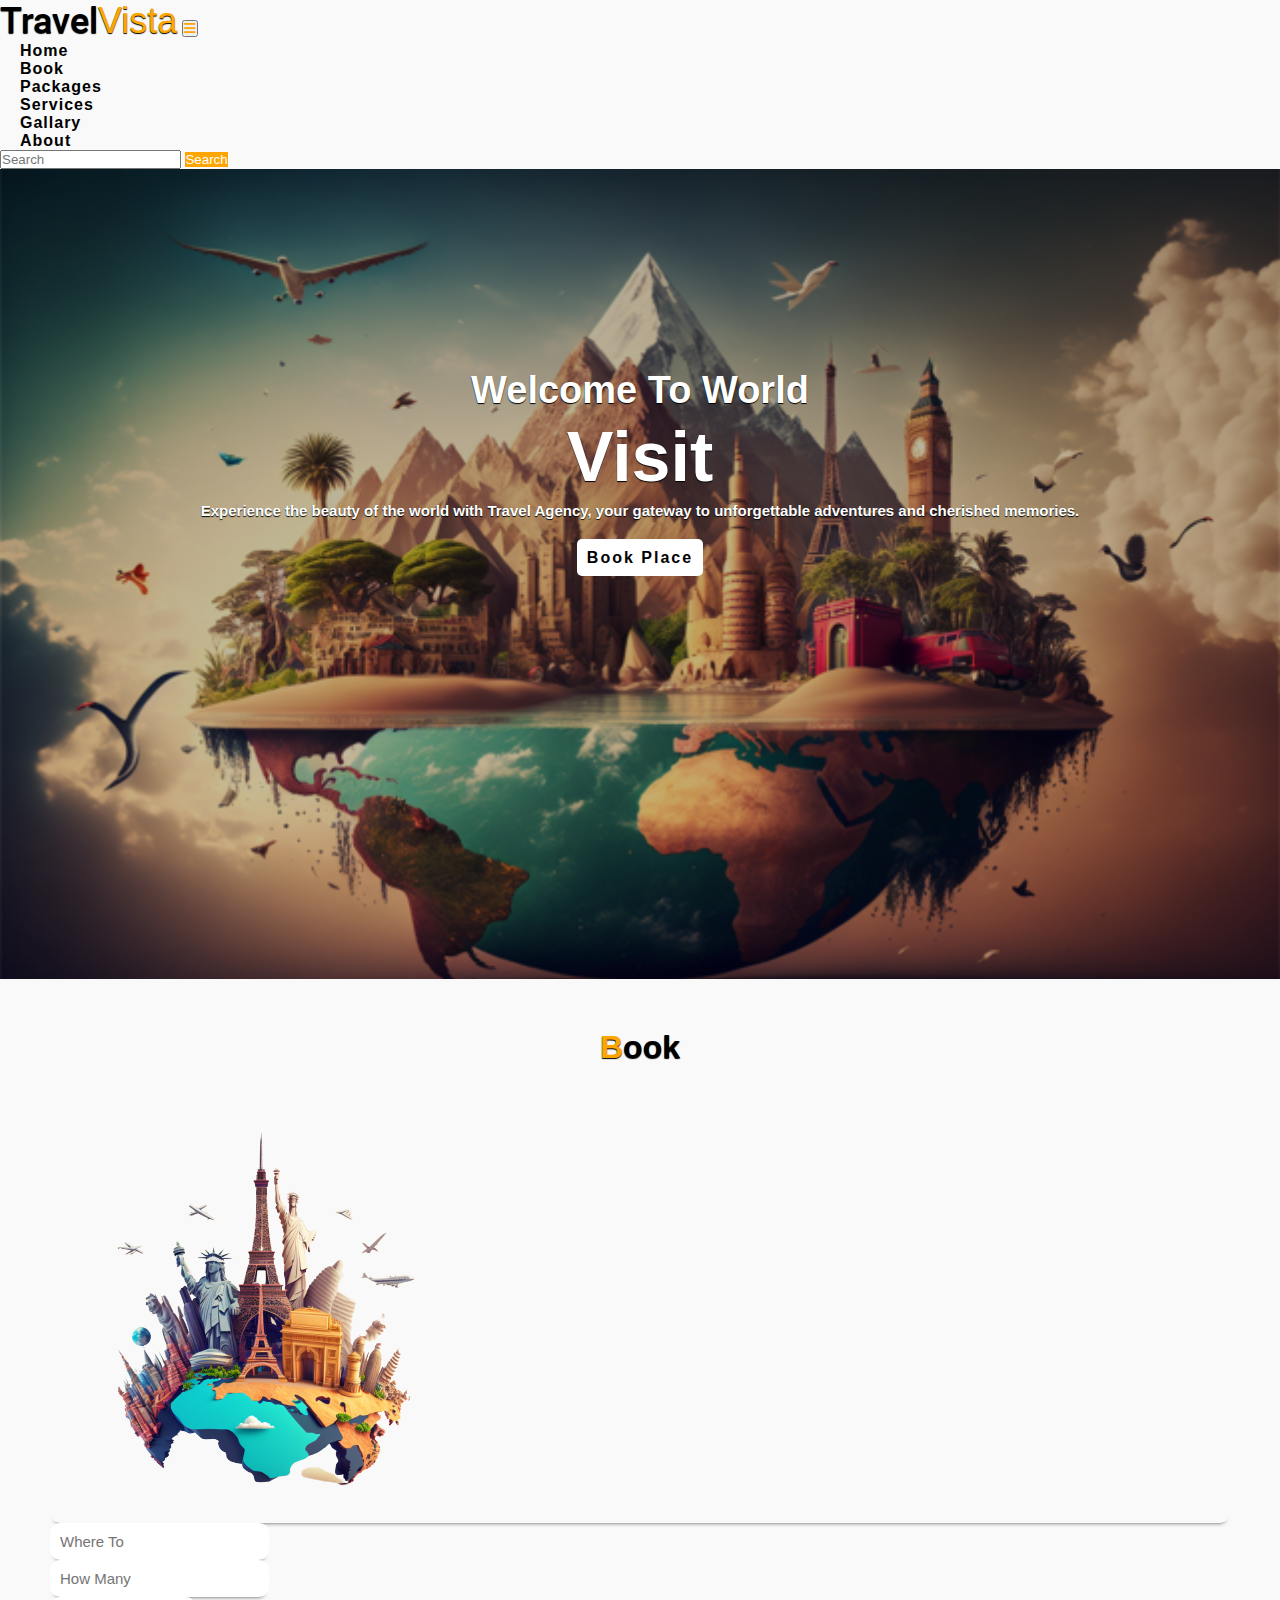
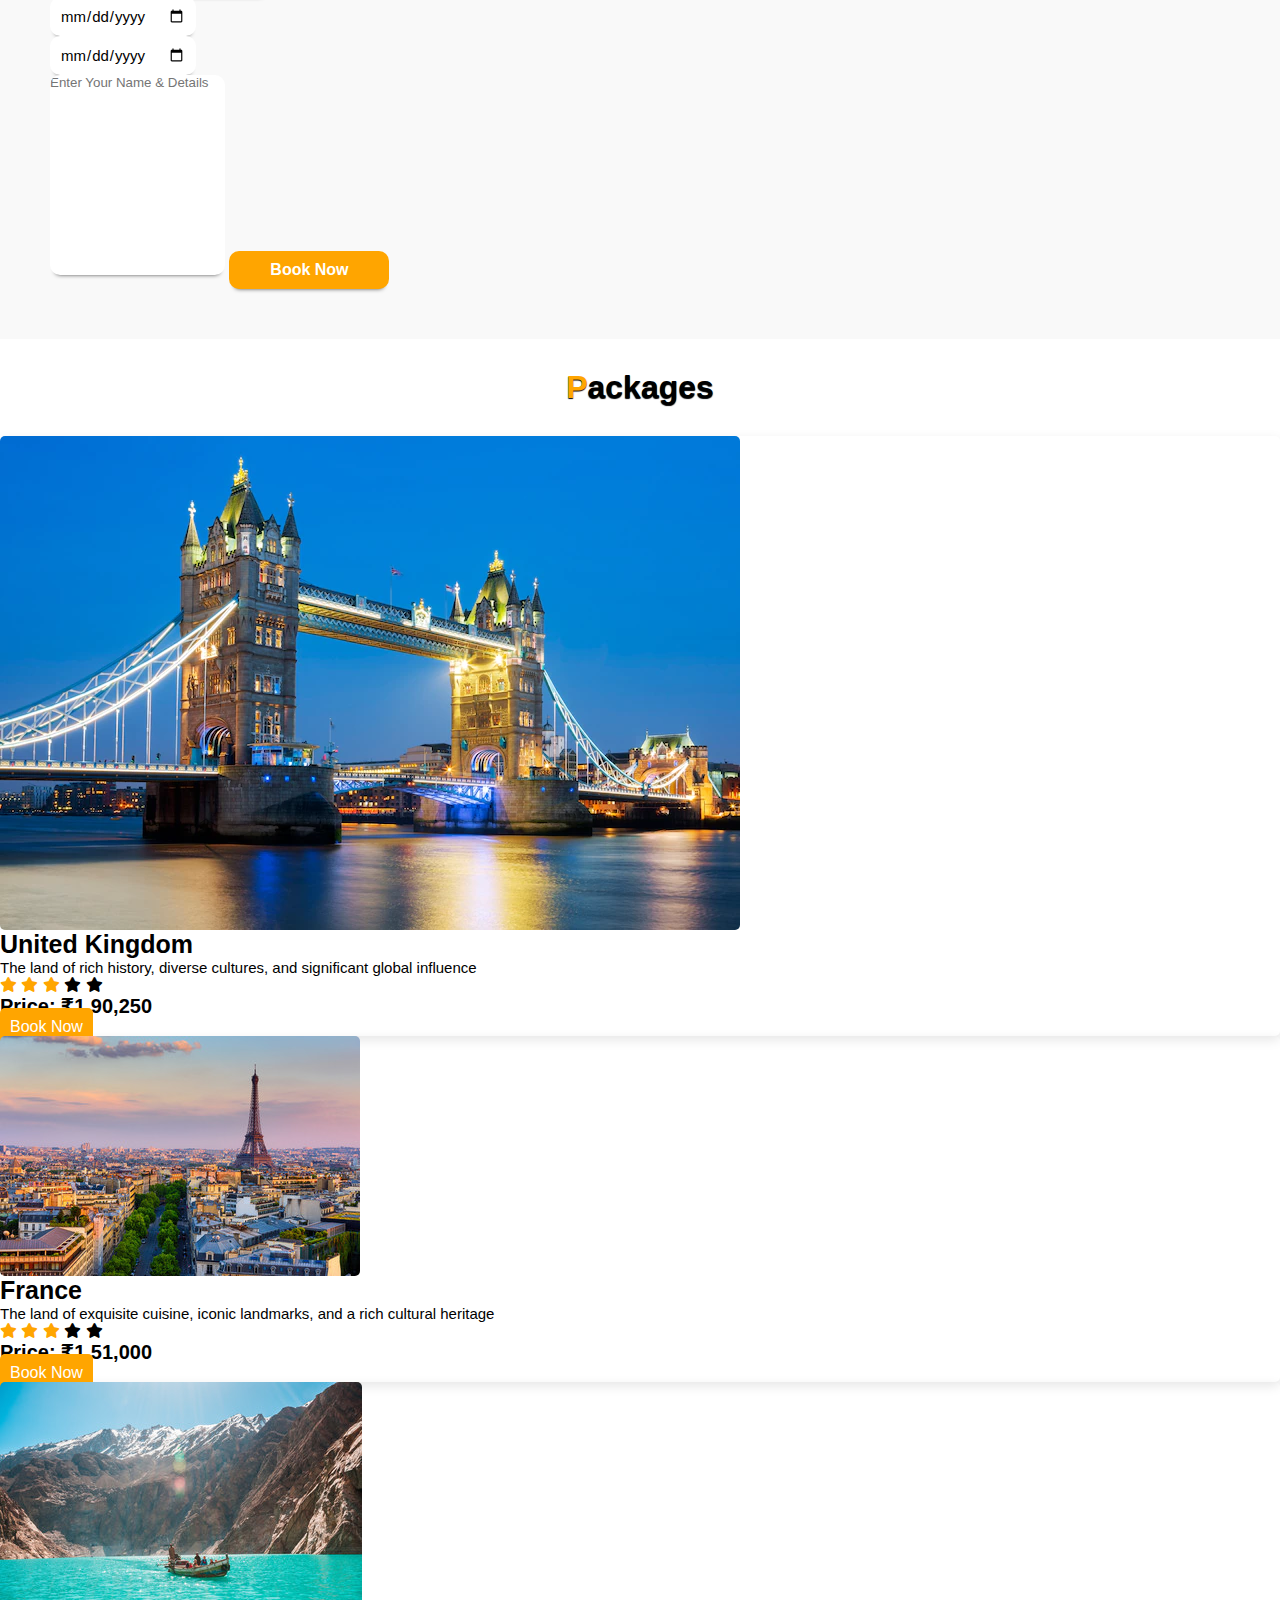
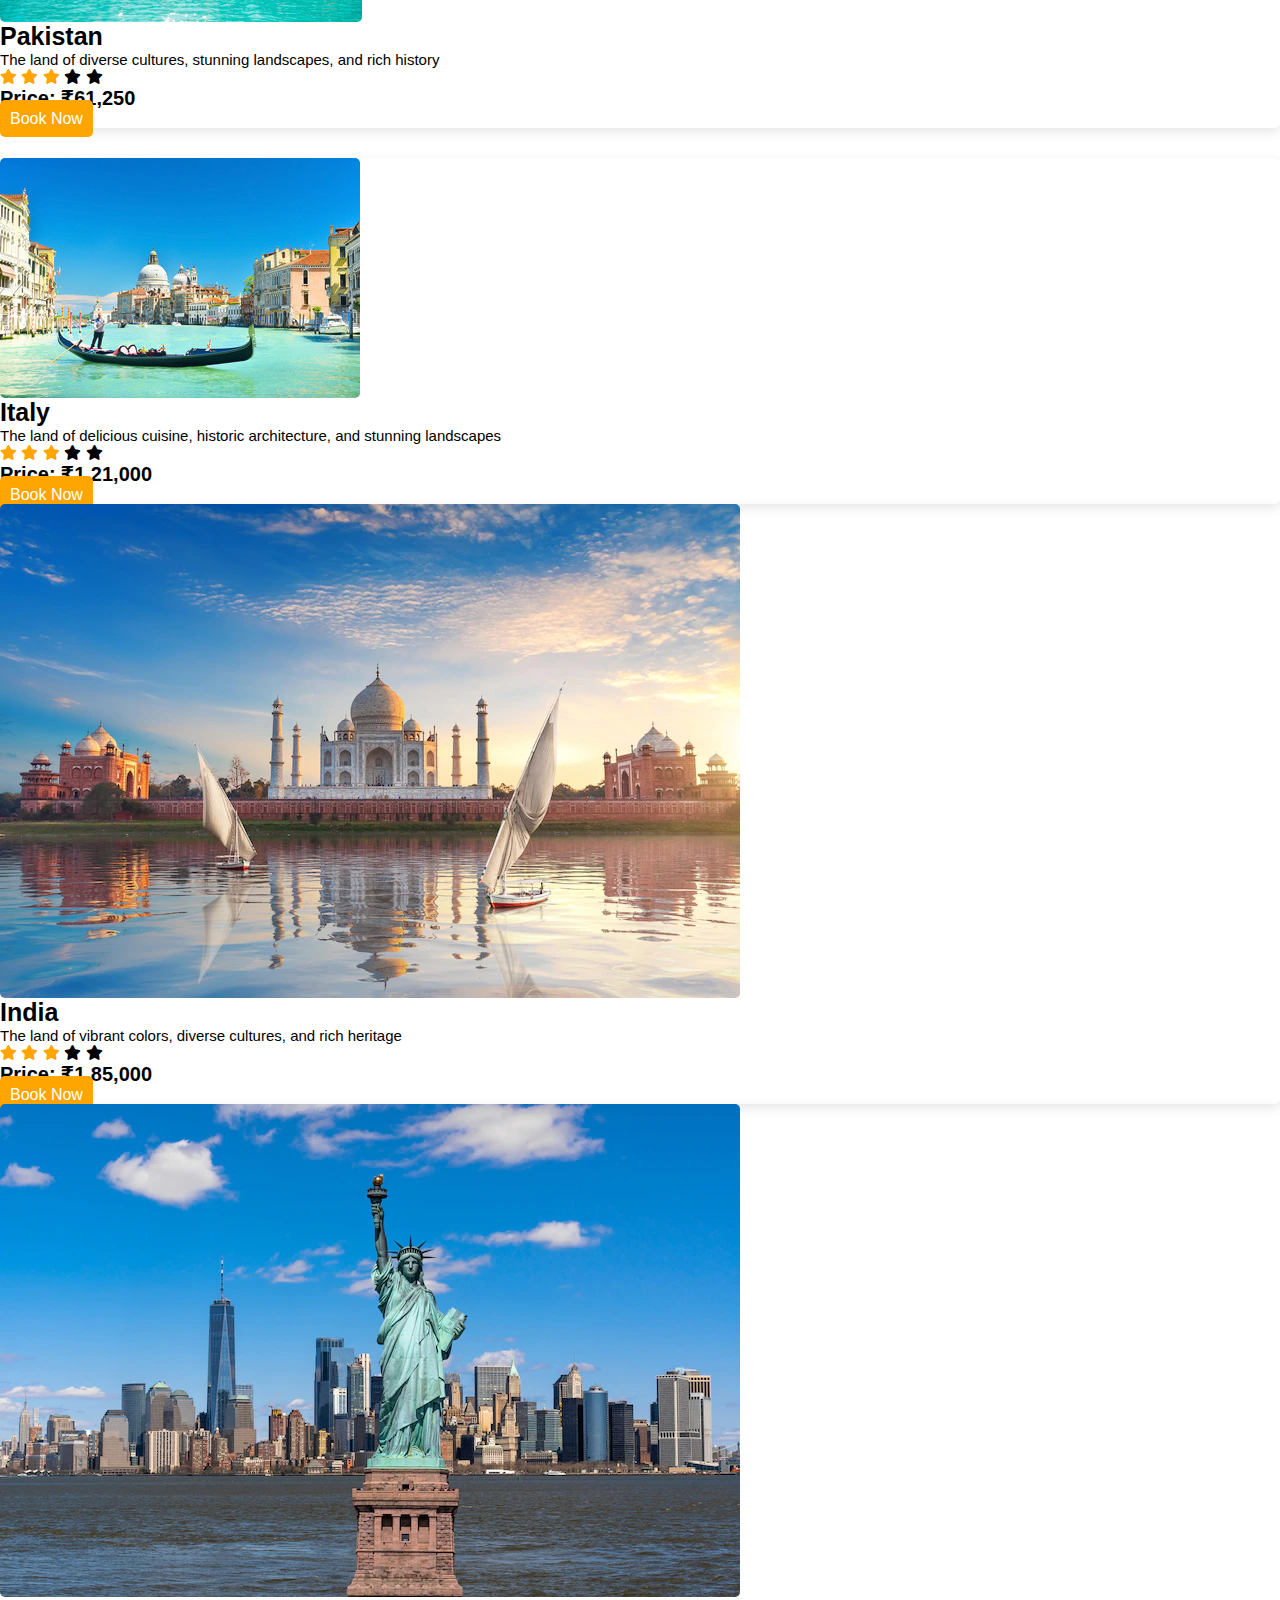
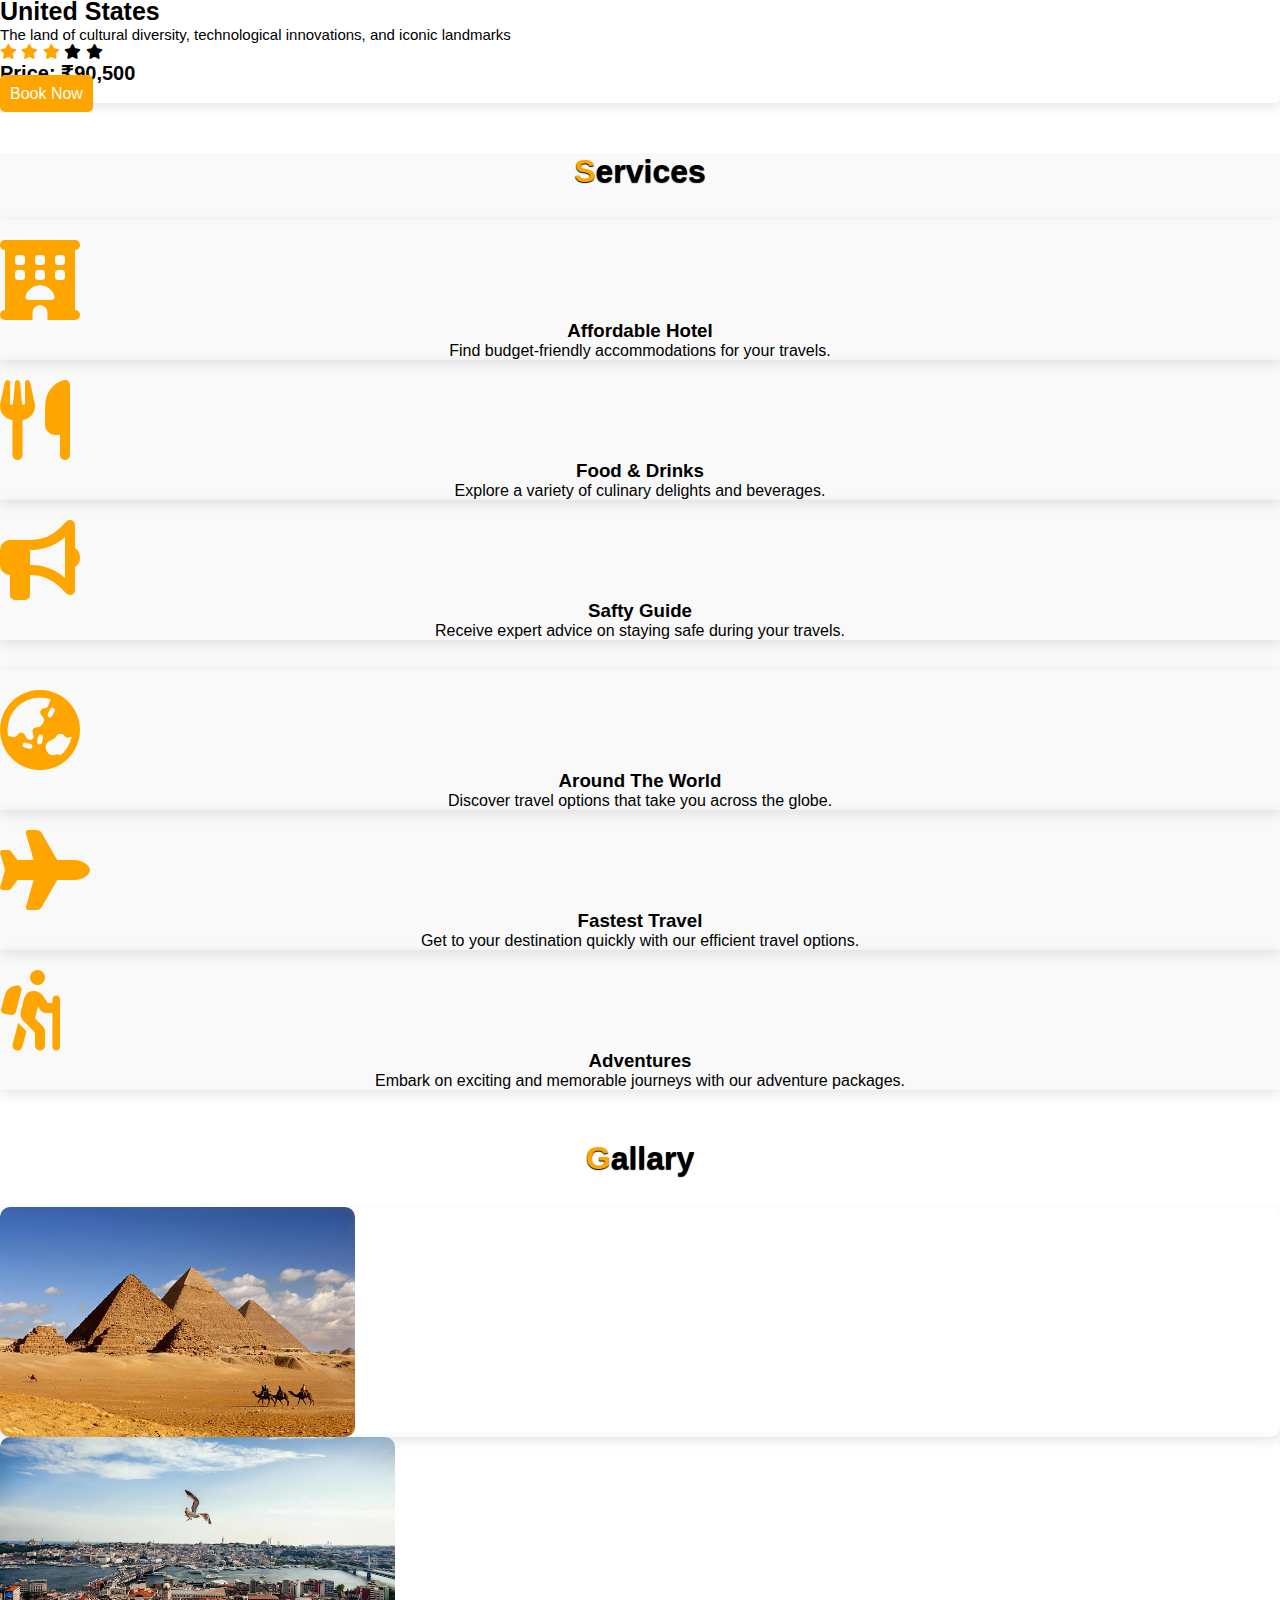
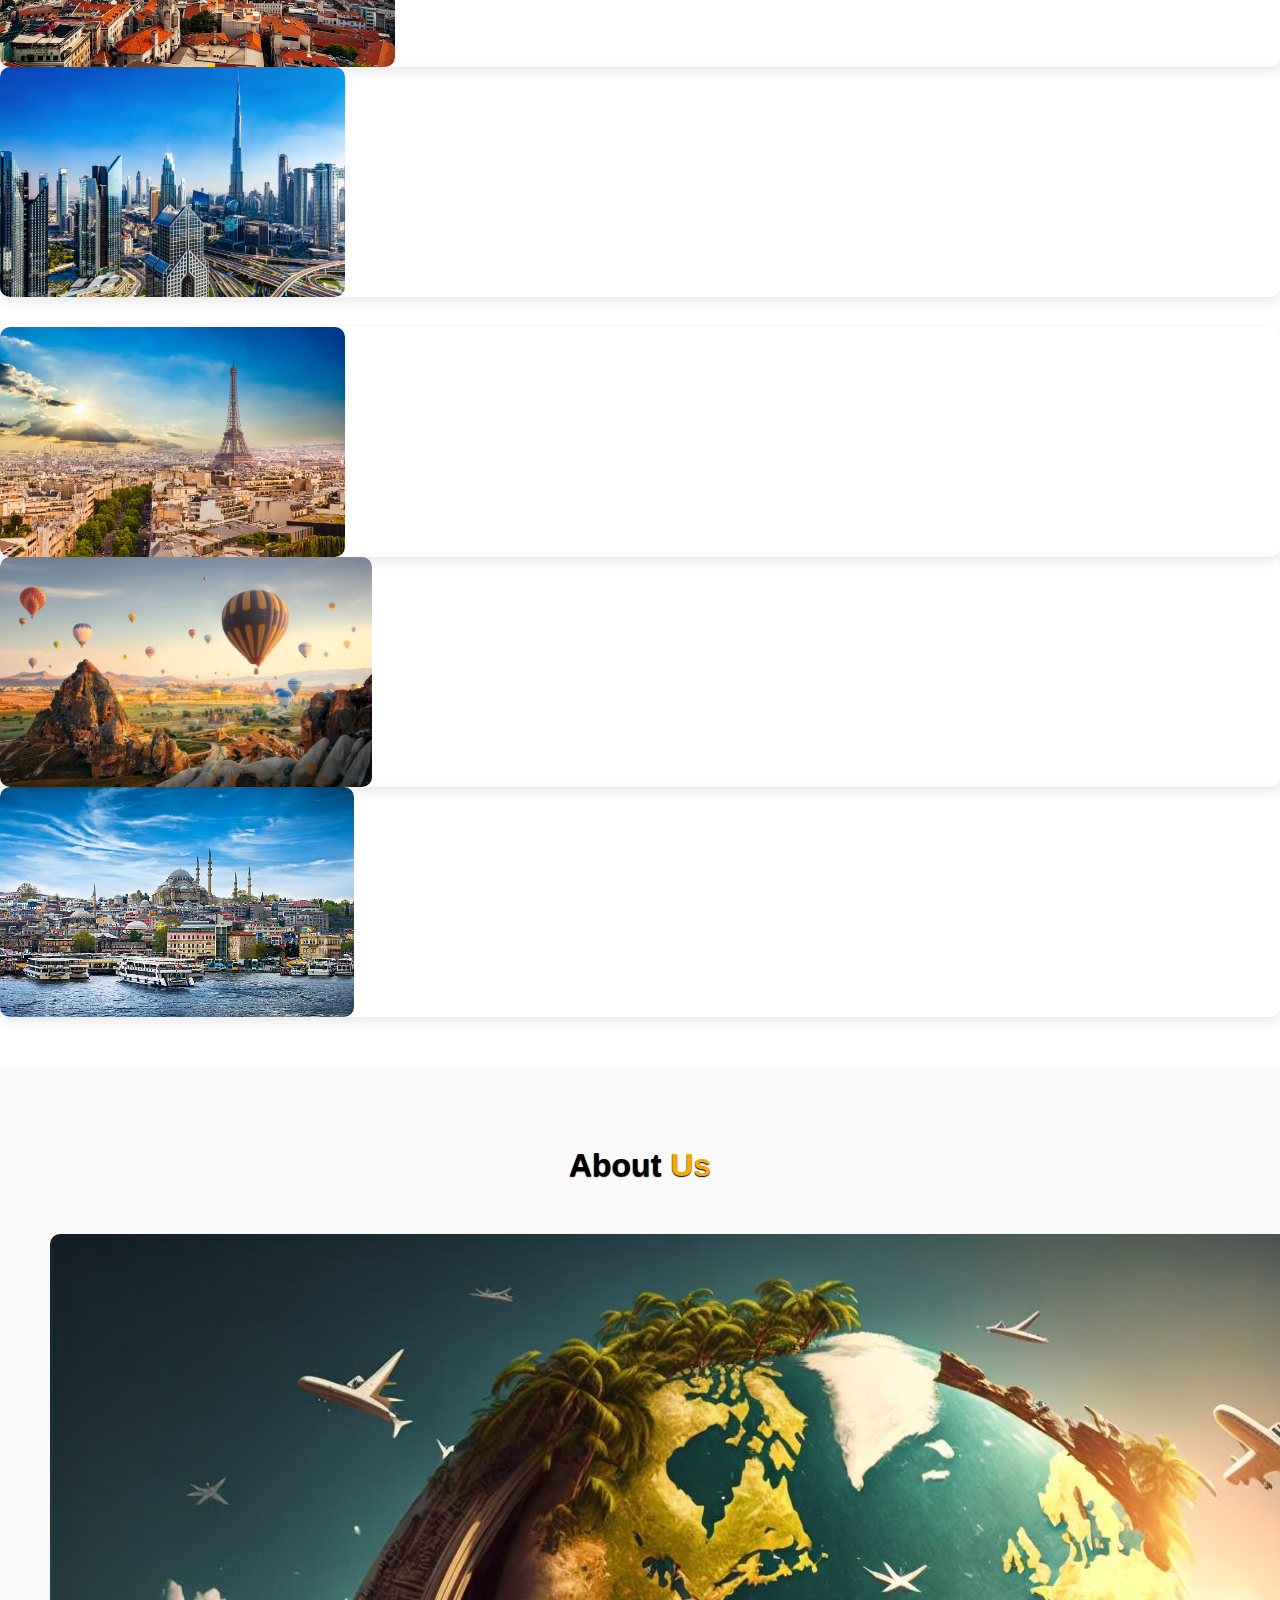
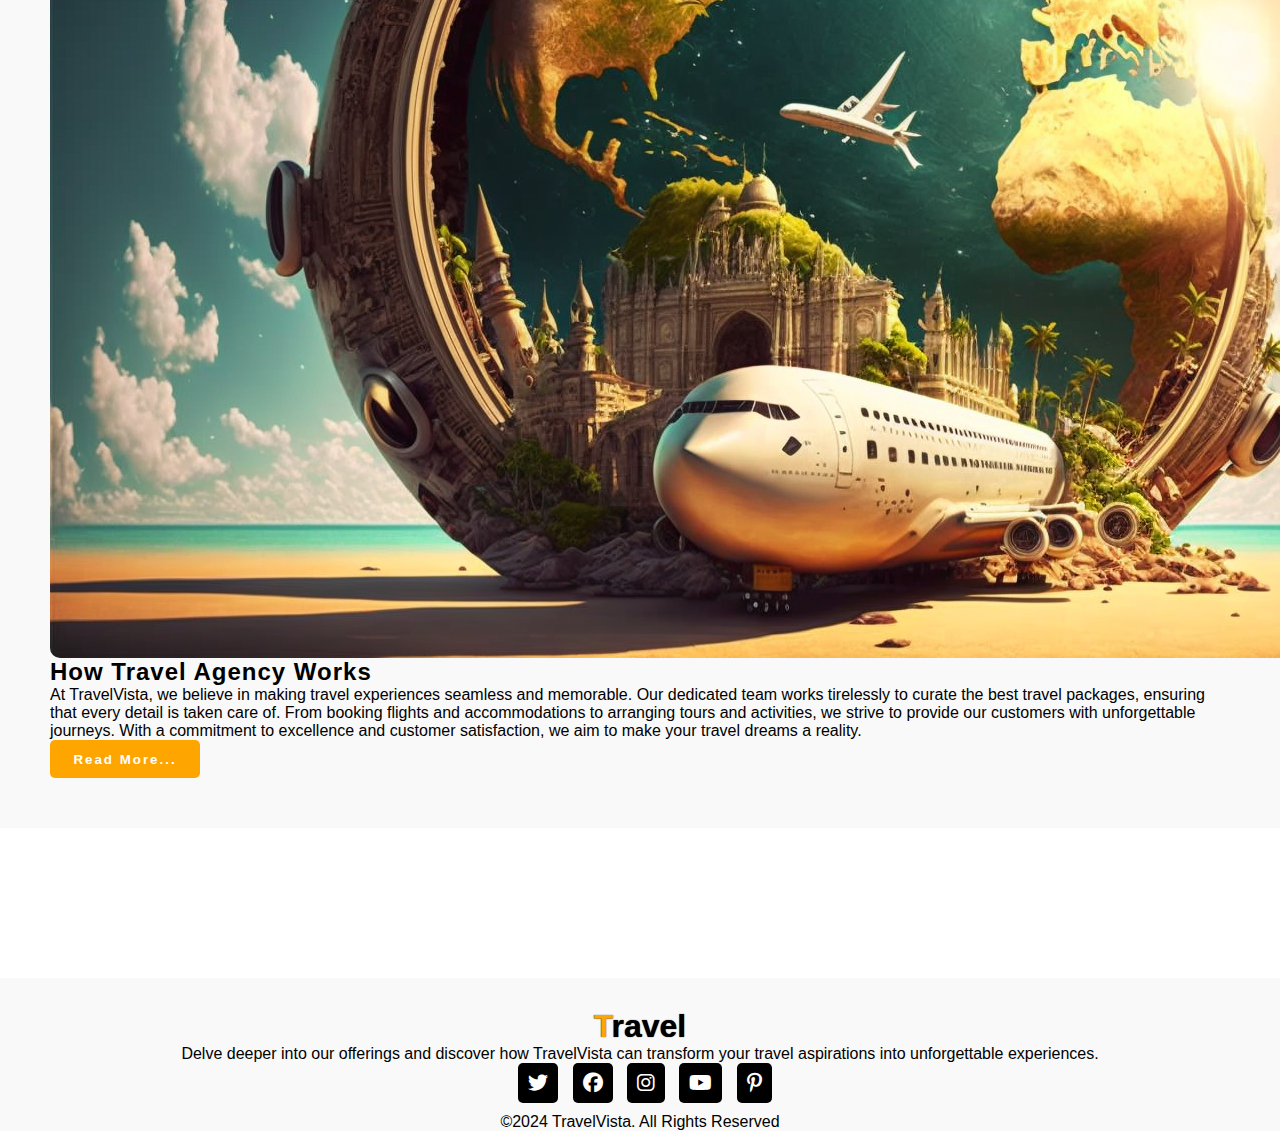
<file: travel/index.html>
<html lang="en">
<head>
    <meta charset="UTF-8">
    <meta http-equiv="X-UA-Compatible" content="IE=edge">
    <meta name="viewport" content="width=device-width, initial-scale=1.0">
    <title>Travel Website</title>

    <link rel="stylesheet" href="style.css">

    <!-- Bootstrap Link -->
    <link href="https://cdn.jsdelivr.net/npm/bootstrap@5.0.2/dist/css/bootstrap.min.css" rel="stylesheet" integrity="sha384-EVSTQN3/azprG1Anm3QDgpJLIm9Nao0Yz1ztcQTwFspd3yD65VohhpuuCOmLASjC" crossorigin="anonymous">
    <!-- Bootstrap Link -->


    <!-- Font Awesome Cdn -->
    <link rel="stylesheet" href="https://cdnjs.cloudflare.com/ajax/libs/font-awesome/6.2.1/css/all.min.css">
    <!-- Font Awesome Cdn -->


    <!-- Google Fonts -->
    <link rel="preconnect" href="https://fonts.googleapis.com">
    <link rel="preconnect" href="https://fonts.gstatic.com" crossorigin>
    <link href="https://fonts.googleapis.com/css2?family=Roboto:wght@500&display=swap" rel="stylesheet">
    <!-- Google Fonts -->
</head>
<body>
    





    <!-- Navbar Start -->
    <nav class="navbar navbar-expand-lg" id="navbar">
        <div class="container">
          <a class="navbar-brand" href="index.html" id="logo" style="font-family: 'Roboto', sans-serif; font-weight: 500;">Travel<span>Vista</span></a>
          <button class="navbar-toggler" type="button" data-bs-toggle="collapse" data-bs-target="#mynavbar">
            <span><i class="fa-solid fa-bars"></i></span>
          </button>
          <div class="collapse navbar-collapse" id="mynavbar">
            <ul class="navbar-nav me-auto">
              <li class="nav-item">
                <a class="nav-link active" href="index.html">Home</a>
              </li>
              <li class="nav-item">
                <a class="nav-link" href="#book">Book</a>
              </li>
              <li class="nav-item">
                <a class="nav-link" href="#packages">Packages</a>
              </li>
              <li class="nav-item">
                <a class="nav-link" href="#services">Services</a>
              </li>
              <li class="nav-item">
                <a class="nav-link" href="#gallary">Gallary</a>
              </li>
              <li class="nav-item">
                <a class="nav-link" href="#about">About</a>
              </li>
             
            </ul>
            <form class="d-flex">
              <input class="form-control me-2" type="text" placeholder="Search">
              <button class="btn btn-primary" type="button">Search</button>
            </form>
          </div>
        </div>
      </nav>
    <!-- Navbar End -->





    <!-- Home Section Start -->
    <div class="home">
        <div class="content">
            <h5>Welcome To World</h5>
            <h1>Visit <span class="changecontent"></span></h1>
            <p>Experience the beauty of the world with Travel Agency, your gateway to unforgettable adventures and cherished memories.</p>
            <a href="#book">Book Place</a>
        </div>
    </div>
    <!-- Home Section End -->





    <!-- Section Book Start -->
    <section class="book" id="book">
      <div class="container">

        <div class="main-text">
          <h1><span>B</span>ook</h1>
        </div>
        
        <div class="row">

          <div class="col-md-6 py-3 py-md-0">
            <div class="card">
              <img src="./images/book-img.png" alt="">
            </div>
          </div>

          <div class="col-md-6 py-3 py-md-0">
            <form action="#">

              <input type="text" class="form-control" placeholder="Where To" required><br>
              <input type="text" class="form-control" placeholder="How Many" required><br>
              <input type="date" class="form-control" placeholder="Arrivals" required><br>
              <input type="date" class="form-control" placeholder="Leaving" required><br>
              <textarea class="form-control" rows="5" name="text" placeholder="Enter Your Name & Details"></textarea>
              <input type="submit" value="Book Now" class="submit" required>

            </form>
          </div>

        </div>
      </div>
    </section>
    <!-- Section Book End -->








    <!-- Section Packages Start -->
    <section class="packages" id="packages">
      <div class="container">
        
        <div class="main-txt">
          <h1><span>P</span>ackages</h1>
        </div>

        <div class="row" style="margin-top: 30px;">

          <div class="col-md-4 py-3 py-md-0">

            <div class="card">
              <img src="./images/uk.png" alt="">
              <div class="card-body">
                <h3>United Kingdom</h3>
                <p>The land of rich history, diverse cultures, and significant global influence</p>
                <div class="star">
                  <i class="fa-solid fa-star checked"></i>
                  <i class="fa-solid fa-star checked"></i>
                  <i class="fa-solid fa-star checked"></i>
                  <i class="fa-solid fa-star "></i>
                  <i class="fa-solid fa-star "></i>
                </div>
                <h6>Price: <strong>₹1,90,250</strong></h6>
                <a href="#book">Book Now</a>
              </div>
            </div>

          </div>
          <div class="col-md-4 py-3 py-md-0">

            <div class="card">
              <img src="./images/france.png" alt="">
              <div class="card-body">
                <h3>France</h3>
                <p>The land of exquisite cuisine, iconic landmarks, and a rich cultural heritage</p>
                <div class="star">
                  <i class="fa-solid fa-star checked"></i>
                  <i class="fa-solid fa-star checked"></i>
                  <i class="fa-solid fa-star checked"></i>
                  <i class="fa-solid fa-star "></i>
                  <i class="fa-solid fa-star "></i>
                </div>
                <h6>Price: <strong>₹1,51,000</strong></h6>
                <a href="#book">Book Now</a>
              </div>
            </div>

          </div>
          <div class="col-md-4 py-3 py-md-0">

            <div class="card">
              <img src="./images/pakistan.png" alt="">
              <div class="card-body">
                <h3>Pakistan</h3>
                <p>The land of diverse cultures, stunning landscapes, and rich history</p>
                <div class="star">
                  <i class="fa-solid fa-star checked"></i>
                  <i class="fa-solid fa-star checked"></i>
                  <i class="fa-solid fa-star checked"></i>
                  <i class="fa-solid fa-star "></i>
                  <i class="fa-solid fa-star "></i>
                </div>
                <h6>Price: <strong>₹61,250</strong></h6>
                <a href="#book">Book Now</a>
              </div>
            </div>

          </div>



        </div>



        <div class="row" style="margin-top: 30px;">

          <div class="col-md-4 py-3 py-md-0">

            <div class="card">
              <img src="./images/italy.png" alt="">
              <div class="card-body">
                <h3>Italy</h3>
                <p>The land of delicious cuisine, historic architecture, and stunning landscapes</p>
                <div class="star">
                  <i class="fa-solid fa-star checked"></i>
                  <i class="fa-solid fa-star checked"></i>
                  <i class="fa-solid fa-star checked"></i>
                  <i class="fa-solid fa-star "></i>
                  <i class="fa-solid fa-star "></i>
                </div>
                <h6>Price: <strong>₹1,21,000</strong></h6>
                <a href="#book">Book Now</a>
              </div>
            </div>

          </div>
          <div class="col-md-4 py-3 py-md-0">

            <div class="card">
              <img src="./images/india.png" alt="">
              <div class="card-body">
                <h3>India</h3>
                <p>The land of vibrant colors, diverse cultures, and rich heritage</p>
                <div class="star">
                  <i class="fa-solid fa-star checked"></i>
                  <i class="fa-solid fa-star checked"></i>
                  <i class="fa-solid fa-star checked"></i>
                  <i class="fa-solid fa-star "></i>
                  <i class="fa-solid fa-star "></i>
                </div>
                <h6>Price: <strong>₹1,85,000</strong></h6>
                <a href="#book">Book Now</a>
              </div>
            </div>

          </div>
          <div class="col-md-4 py-3 py-md-0">

            <div class="card">
              <img src="./images/us.png" alt="">
              <div class="card-body">
                <h3>United States</h3>
                <p>The land of cultural diversity, technological innovations, and iconic landmarks</p>
                <div class="star">
                  <i class="fa-solid fa-star checked"></i>
                  <i class="fa-solid fa-star checked"></i>
                  <i class="fa-solid fa-star checked"></i>
                  <i class="fa-solid fa-star "></i>
                  <i class="fa-solid fa-star "></i>
                </div>
                <h6>Price: <strong>₹90,500</strong></h6>
                <a href="#book">Book Now</a>
              </div>
            </div>

          </div>



        </div>


      </div>
    </section>
    <!-- Section Packages End -->







    <!-- Section Services Start -->
    <section class="services" id="services">
      <div class="container">

        <div class="main-txt">
          <h1><span>S</span>ervices</h1>
        </div>

        <div class="row" style="margin-top: 30px;">

          <div class="col-md-4 py-3 py-md-0">

            <div class="card">
              <i class="fas fa-hotel"></i>
              <div class="card-body">
                <h3>Affordable Hotel</h3>
                <p>Find budget-friendly accommodations for your travels.</p>
              </div>
            </div>

          </div>
          <div class="col-md-4 py-3 py-md-0">

            <div class="card">
              <i class="fas fa-utensils"></i>
              <div class="card-body">
                <h3>Food & Drinks</h3>
                <p>Explore a variety of culinary delights and beverages.</p>
              </div>
            </div>

          </div>
          <div class="col-md-4 py-3 py-md-0">

            <div class="card">
              <i class="fas fa-bullhorn"></i>
              <div class="card-body">
                <h3>Safty Guide</h3>
                <p>Receive expert advice on staying safe during your travels.</p>
              </div>
            </div>

          </div>



        </div>


        <div class="row" style="margin-top: 30px;">

          <div class="col-md-4 py-3 py-md-0">

            <div class="card">
              <i class="fas fa-globe-asia"></i>
              <div class="card-body">
                <h3>Around The World</h3>
                <p>Discover travel options that take you across the globe.</p>
              </div>
            </div>

          </div>
          <div class="col-md-4 py-3 py-md-0">

            <div class="card">
              <i class="fas fa-plane"></i>
              <div class="card-body">
                <h3>Fastest Travel</h3>
                <p>Get to your destination quickly with our efficient travel options.</p>
              </div>
            </div>

          </div>
          <div class="col-md-4 py-3 py-md-0">

            <div class="card">
              <i class="fas fa-hiking"></i>
              <div class="card-body">
                <h3>Adventures</h3>
                <p>Embark on exciting and memorable journeys with our adventure packages.</p>
              </div>
            </div>

          </div>



        </div>

      </div>
    </section>
    <!-- Section Services End -->




    <!-- Section Gallary Start -->
    <section class="gallary" id="gallary">
      <div class="container">

        <div class="main-txt">
          <h1><span>G</span>allary</h1>
        </div>

        <div class="row" style="margin-top: 30px;">
          <div class="col-md-4 py-3 py-md-0">
            <div class="card">
              <img src="./images/g1.png" alt="" height="230px">
            </div>
          </div>
          <div class="col-md-4 py-3 py-md-0">
            <div class="card">
              <img src="./images/g2.png" alt="" height="230px">
            </div>
          </div>
          <div class="col-md-4 py-3 py-md-0">
            <div class="card">
              <img src="./images/g3.png" alt="" height="230px">
            </div>
          </div>
        </div>


        <div class="row" style="margin-top: 30px;">
          <div class="col-md-4 py-3 py-md-0">
            <div class="card">
              <img src="./images/g4.png" alt="" height="230px">
            </div>
          </div>
          <div class="col-md-4 py-3 py-md-0">
            <div class="card">
              <img src="./images/g5.png" alt="" height="230px">
            </div>
          </div>
          <div class="col-md-4 py-3 py-md-0">
            <div class="card">
              <img src="./images/g6.png" alt="" height="230px">
            </div>
          </div>
        </div>

      </div>
    </section>
    <!-- Section Gallary End -->







    <!-- About Start -->
    <section class="about" id="about">
      <div class="container">

        <div class="main-txt">
          <h1>About <span>Us</span></h1>
        </div>

        <div class="row" style="margin-top: 50px;">

          <div class="col-md-6 py-3 py-md-0">
            <div class="card">
              <img src="./images/about-img.png" alt="">
            </div>
          </div>

          <div class="col-md-6 py-3 py-md-0">
            <h2>How Travel Agency Works</h2>
            <p>At TravelVista, we believe in making travel experiences seamless and memorable. Our dedicated team works tirelessly to curate the best travel packages, ensuring that every detail is taken care of. From booking flights and accommodations to arranging tours and activities, we strive to provide our customers with unforgettable journeys. With a commitment to excellence and customer satisfaction, we aim to make your travel dreams a reality.</p>
            <button id="about-btn" onclick="toggleContent()">Read More...</button>
            <p id="more-content" style="display: none;">Explore our website to learn more about our services and how we can help you plan your next adventure. Whether you're looking for a relaxing beach getaway or an adventurous trek through the mountains, TravelVista has the perfect package for you. Join us on a journey of discovery and create memories that last a lifetime.</p>
        </div>
        
        <script>
            function toggleContent() {
                var content = document.getElementById("more-content");
                var button = document.getElementById("about-btn");
                if (content.style.display === "none") {
                    content.style.display = "block";
                    button.textContent = "Read Less...";
                } else {
                    content.style.display = "none";
                    button.textContent = "Read More...";
                }
            }
        </script>        

        </div>

      </div>
    </section>
    <!-- About End -->








    <!-- Footer Start -->
    <footer id="footer">
      <h1><span>T</span>ravel</h1>
      <p>Delve deeper into our offerings and discover how TravelVista can transform your travel aspirations into unforgettable experiences.</p>
      <div class="social-links">
        <i class="fa-brands fa-twitter"></i>
        <i class="fa-brands fa-facebook"></i>
        <i class="fa-brands fa-instagram"></i>
        <i class="fa-brands fa-youtube"></i>
        <i class="fa-brands fa-pinterest-p"></i>
      </div>
           <div class="copyright">
        <p>&copy;2024 TravelVista. All Rights Reserved</p>
      </div>
    </footer>
    <!-- Footer End -->







    


    <script src="https://cdn.jsdelivr.net/npm/bootstrap@5.0.2/dist/js/bootstrap.bundle.min.js" integrity="sha384-MrcW6ZMFYlzcLA8Nl+NtUVF0sA7MsXsP1UyJoMp4YLEuNSfAP+JcXn/tWtIaxVXM" crossorigin="anonymous"></script>

</body>
</html>
</file>
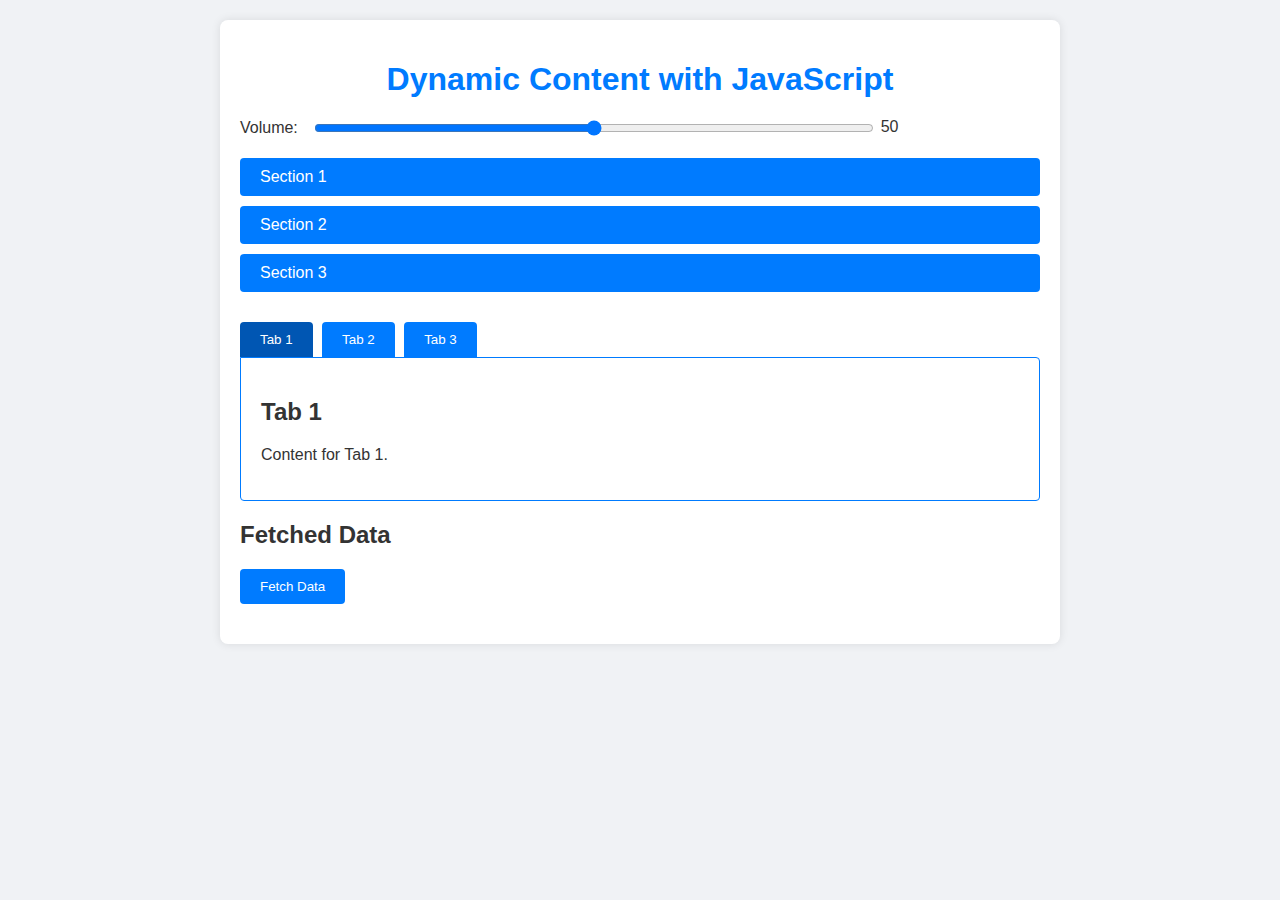
<file: travel/3rd task.html>
<!DOCTYPE html>
<html lang="en">
<head>
    <meta charset="UTF-8">
    <meta name="viewport" content="width=device-width, initial-scale=1.0">
    <title>Dynamic Content with JavaScript</title>
    <link rel="stylesheet" href="3rdtask.css">
</head>
<body>
    <div class="container">
        <h1>Dynamic Content with JavaScript</h1>

        <!-- Slider -->
        <div class="slider-container">
            <label for="slider">Volume:</label>
            <input type="range" id="slider" min="0" max="100" value="50">
            <span id="slider-value">50</span>
        </div>

        <!-- Accordion -->
        <div class="accordion-container">
            <button class="accordion">Section 1</button>
            <div class="panel">
                <p>Content for section 1.</p>
            </div>
            <button class="accordion">Section 2</button>
            <div class="panel">
                <p>Content for section 2.</p>
            </div>
            <button class="accordion">Section 3</button>
            <div class="panel">
                <p>Content for section 3.</p>
            </div>
        </div>

        <!-- Tabs -->
        <div class="tabs-container">
            <button class="tab-button active" onclick="openTab(event, 'Tab1')">Tab 1</button>
            <button class="tab-button" onclick="openTab(event, 'Tab2')">Tab 2</button>
            <button class="tab-button" onclick="openTab(event, 'Tab3')">Tab 3</button>

            <div id="Tab1" class="tab-content active">
                <h2>Tab 1</h2>
                <p>Content for Tab 1.</p>
            </div>
            <div id="Tab2" class="tab-content">
                <h2>Tab 2</h2>
                <p>Content for Tab 2.</p>
            </div>
            <div id="Tab3" class="tab-content">
                <h2>Tab 3</h2>
                <p>Content for Tab 3.</p>
            </div>
        </div>

        <!-- Fetched Data -->
        <div class="fetched-data-container">
            <h2>Fetched Data</h2>
            <button id="fetch-data-button">Fetch Data</button>
            <div id="data-display"></div>
        </div>
    </div>

    <noscript>
        <p>JavaScript is disabled in your browser. Some features may not work properly.</p>
    </noscript>

    <script src="3rdtask.js"></script>
</body>
</html>
</file>
<file: travel/style.css>
*{
    margin: 0;
    padding: 0;
    box-sizing: border-box;
    text-decoration: none;
    list-style: none;
    scroll-behavior: smooth;
    font-family: 'Lato', sans-serif;
}

/* Navbar Start */
#navbar{
    background: #f9f9f9;
}
#logo{
    font-size: 36px;
    font-weight: 550;
    color: black;
    text-shadow: 0px 1px 1px black;
    margin-bottom: 5px;
}
#logo span{
    color: #ffa500;
}
.navbar-toggler span{
    color: #ffa500;
}
.navbar-nav{
    margin-left: 20px;
}
.nav-item .nav-link{
    font-size: 16px;
    font-weight: 550;
    color: black;
    letter-spacing: 1px;
    border-radius: 3px;
    transition: 0.5s ease;
}
.nav-item .nav-link:hover{
    background: #ffa500;
    color: white;
}
#navbar form button{
    background: orange;
    color: white;
    border: none;
}
/* Navbar End */

/* Home Section Start */
.home{
    width: 100%;
    height: 90vh;
    background-image: linear-gradient(rgba(0,0,0,0.3),rgba(0,0,0,0.2)), url(./images/background\ img.png);
    background-repeat: no-repeat;
    background-size: cover;
}
.home .content{
    text-align: center;
    padding-top: 200px;
}
.home .content h5{
    color: white;
    font-size: 38px;
    font-weight: 550;
    text-shadow: 0px 1px 1px black;
}
.home .content h1{
    color: white;
    font-size: 70px;
    font-weight: 550;
    text-shadow: 0px 1px 1px black;
    margin-top: 5px;
}
.changecontent::after{
    content: ' ';
    color: #ffa500;
    text-shadow: 0px 1px 1px black;
    animation: changetext 10s infinite linear;
}
@keyframes changetext{
    0%{content: "France";}
    10%{content: "Spain";}
    20%{content: "United States";}
    30%{content: "China";}
    40%{content: "India";}
    50%{content: "Pakistan";}
    60%{content: "Italy";}
    70%{content: "Turkey";}
    80%{content: "Mexico";}
    90%{content: "Germany";}
    100%{content: "United kingdom";}
} 
.home .content p{
    color: white;
    font-size: 15px;
    font-weight: 600;
    text-shadow: 0px 1px 1px black;
    margin-bottom: 30px;
    margin-top: 5px;
}
.home .content a{
    padding: 10px;
    background: white;
    color: black;
    letter-spacing: 2px;
    font-weight: 550;
    border-radius: 5px;
    text-decoration: none;
    transition: 0.5s;
}
.home .content a:hover{
    background: #ffa500;
    color: white;
}
@media (max-width:850px){
    .home{
        background-position: 50%;
    }
}
@media (max-width:450px){
    .home .content h5{
        font-size: 25px;
    }
    .home .content h1{
        font-size: 38px;
    }
    .home .content p{
        font-size: 13px;
    }
}
/* Home Section End */

/* Section Book Start */
.book{
    background: #f9f9f9;
    padding: 50px;
}
.main-text h1{
    text-align: center;
    text-shadow: 0px 1px 1px black;
    font-weight: 600;
}
.main-text h1 span{
    color: #ffa500;
}
.book .card{
    border-radius: 10px;
    box-shadow: 0px 5px 5px -6px black;
}
.book .row{
    margin-top: 30px;
}
.book form input{
    padding: 10px;
    color: black;
    border: none;
    outline: none;
    font-size: 15px;
    border-radius: 10px;
    box-shadow: 0px 5px 5px -6px black;
}
.book form textarea{
    border: none;
    border-radius: 10px;
    resize: none;
    box-shadow: 0px 5px 5px -6px black;
    height: 200px;
}
.book .submit{
    width: 160px;
    font-size: 16px;
    font-weight: 550;
    background: #ffa500;
    color: white;
    margin-top: 10px;
    transition: 0.5s;
}
.book .submit:hover{
    width: 170px;
}
@media (max-width:765px){
    .book{
        padding: 0;
    }
    .main-text h1{
        padding: 20px;
    }
}
/* Section Book End */





/* Section Packages Start */
.main-txt h1{
    text-align: center;
    margin-top: 30px;
    font-weight: 600;
    text-shadow: 0px 1px 1px black;
}
.main-txt h1 span{
    color: #ffa500;
}
.packages .card{
    border-radius: 5px;
    border: none;
    box-shadow: rgba(0,0,0,0.1) 0px 4px 12px;
}
.packages .card img{
    border-radius: 5px;
}
.packages .card .card-body{
    background: transparent;
}
.packages .card .card-body h3{
    font-size: 25px;
    font-weight: 600;
}
.packages .card .card-body p{
    font-size: 15px;
}
.checked{
    color: #ffa500;
}
.star i{
    font-size: 15px;
}
.packages .card .card-body h6{
    font-size: 20px;
}
.packages .card .card-body a{
    padding: 10px;
    text-decoration: none;
    background: #ffa500;
    color: white;
    border-radius: 5px;
}
/* Section Packages End */




/* Section Services Start */
.services{
    background: #f9f9f9;
    margin-top: 50px;
}
.services .card{
    box-shadow: rgba(0,0,0,0.1) 0px 4px 12px;
    border: none;
    cursor: pointer;
}
.services .card i{
    font-size: 80px;
    text-align: center;
    color: #ffa500;
    margin-top: 20px;
}
.services .card .card-body h3{
    font-weight: 600;
}
.services .card .card-body{
    text-align: center;
}
/* Section Services End */





/* Section Gallary Start */
.gallary{
    margin-top: 50px;
}
.gallary .card{
    border-radius: 10px;
    box-shadow: rgba(0,0,0,0.1) 0px 4px 12px;
    cursor: pointer;
}
.gallary .card img{
    border-radius: 10px;
    transition: 0.5s;
}
.gallary .card img:hover{
    transform: scale(1.1);
}
/* Section Gallary End */




/* About Start */
.about{
    padding: 50px;
    margin-top: 50px;
    background: #f9f9f9;
}
.about .card{
    border-radius: 10px;
}
.about .card img{
    border-radius: 10px;
}
.about h2{
    font-weight: 600;
    letter-spacing: 1px;
}
.about p{
    font-weight: 500;
}
#about-btn{
    width: 150px;
    height: 38px;
    border: none;
    border-radius: 5px;
    background: #ffa500;
    color: white;
    letter-spacing: 2px;
    font-weight: 550;
    transition: 0.5s ease;
    cursor: pointer;
}
#about-btn:hover{
    width: 170px;
}
@media (max-width:765px){
    .about{
        padding: 0;
    }
}
/* About End */




/* Footer Start */
#footer{
    width: 100%;
    margin-top: 150px;
    text-align: center;
    background: #f9f9f9;
}
#footer h1{
    font-weight: 600;
    padding-top: 30px;
    text-shadow: 0px 0px 1px black;
}
#footer h1 span{
    color: #ffa500;
}
.social-links i{
    padding: 10px;
    border-radius: 5px;
    font-size: 20px;
    background: black;
    color: white;
    margin-left: 10px;
    margin-bottom: 10px;
    transition: 0.5s ease;
    cursor: pointer;
}
.social-links i:hover{
    background: #ffa500;
}
/* Footer End */
</file>
<file: travel/3rdtask.css>
/* styles.css */
body {
    font-family: Arial, sans-serif;
    background-color: #f0f2f5;
    color: #333;
    margin: 0;
    padding: 20px;
    display: flex;
    justify-content: center;
}

.container {
    max-width: 800px;
    width: 100%;
    background: #fff;
    padding: 20px;
    border-radius: 8px;
    box-shadow: 0 0 10px rgba(0, 0, 0, 0.1);
}

h1 {
    text-align: center;
    color: #007BFF;
    margin-bottom: 20px;
}

.slider-container {
    margin-bottom: 20px;
}

.slider-container label {
    display: inline-block;
    margin-right: 10px;
}

.slider-container input[type="range"] {
    width: 70%;
    vertical-align: middle;
}

.accordion-container {
    margin-bottom: 20px;
}

.accordion {
    background-color: #007BFF;
    color: #fff;
    cursor: pointer;
    padding: 10px 20px;
    width: 100%;
    border: none;
    text-align: left;
    outline: none;
    font-size: 16px;
    transition: background-color 0.3s;
    margin-bottom: 10px;
    border-radius: 4px;
}

.accordion:hover, .accordion.active {
    background-color: #0056b3;
}

.panel {
    padding: 10px 20px;
    display: none;
    background-color: white;
    overflow: hidden;
    border: 1px solid #007BFF;
    border-radius: 4px;
    margin-bottom: 10px;
}

.tabs-container {
    margin-bottom: 20px;
}

.tab-button {
    background-color: #007BFF;
    color: #fff;
    border: none;
    padding: 10px 20px;
    cursor: pointer;
    transition: background-color 0.3s;
    margin-right: 5px;
    border-radius: 4px 4px 0 0;
}

.tab-button:hover, .tab-button.active {
    background-color: #0056b3;
}

.tab-content {
    display: none;
    padding: 20px;
    border: 1px solid #007BFF;
    border-radius: 0 4px 4px 4px;
    background: white;
}

.tab-content.active {
    display: block;
}

.fetched-data-container {
    margin-bottom: 20px;
}

#fetch-data-button {
    background-color: #007BFF;
    color: white;
    border: none;
    padding: 10px 20px;
    cursor: pointer;
    border-radius: 4px;
    transition: background-color 0.3s;
}

#fetch-data-button:hover {
    background-color: #0056b3;
}

#data-display {
    margin-top: 20px;
}

#data-display div {
    background: #f9f9f9;
    padding: 15px;
    margin-bottom: 10px;
    border-radius: 4px;
    border: 1px solid #ddd;
}

#data-display h3 {
    margin: 0 0 10px 0;
}

#data-display p {
    margin: 0;
}
</file>
